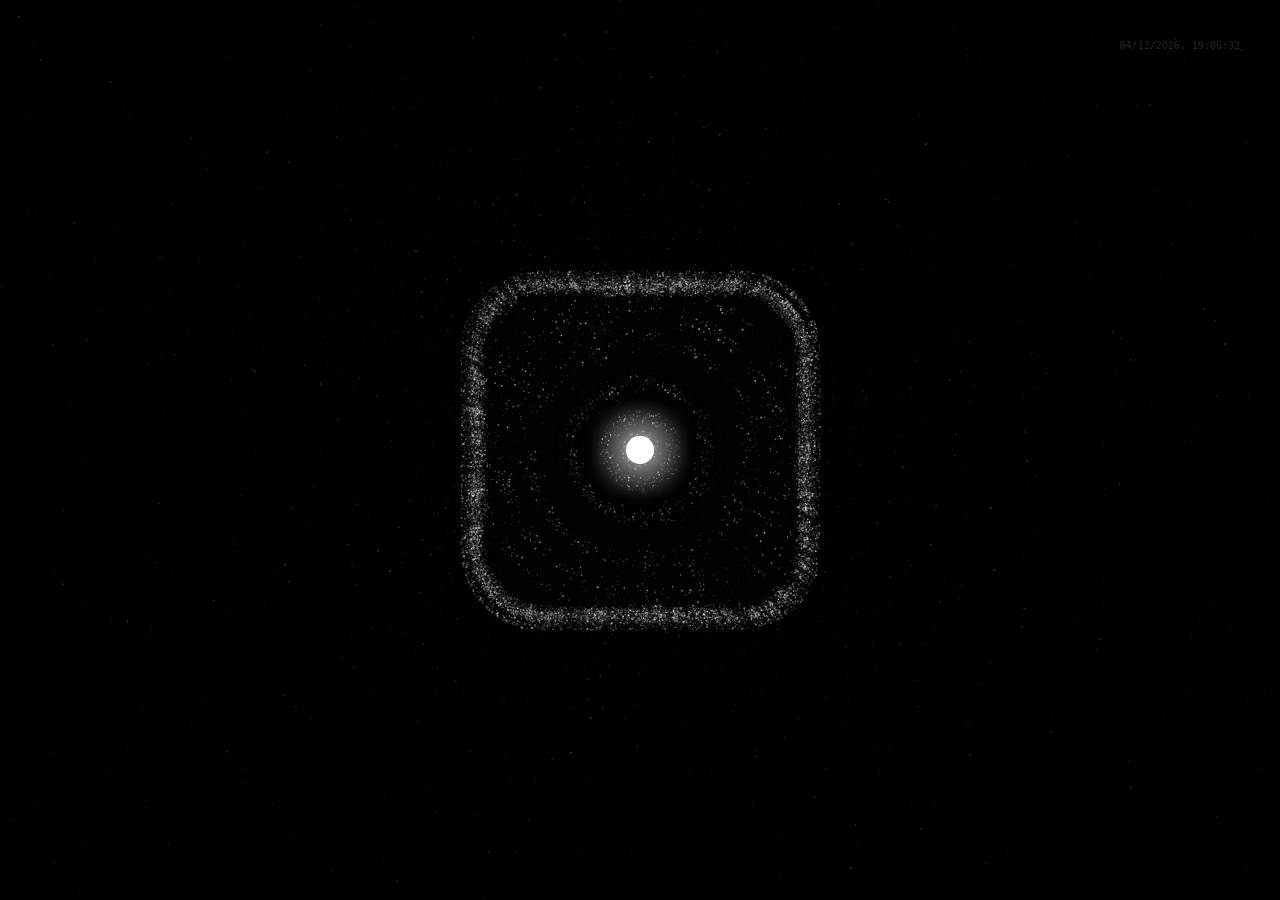
<file: static/login.html>
<!DOCTYPE html>
<html lang="zh-CN">
<head>
    <meta charset="UTF-8">
    <title>Impact & Bound Square - Enhanced</title>
    <style>
        body { 
            margin: 0; 
            overflow: hidden; 
            background-color: #000; 
            font-family: 'Inter', -apple-system, sans-serif;
        }
        canvas { display: block; }
        
        #loginForm {
            position: absolute;
            top: 50%;
            left: 50%;
            transform: translate(-50%, -40%);
            opacity: 0;
            visibility: hidden;
            transition: all 0.8s cubic-bezier(0.16, 1, 0.3, 1);
            z-index: 10;
            width: 280px;
            padding: 45px;
            background: rgba(255, 255, 255, 0.02);
            backdrop-filter: blur(20px);
            -webkit-backdrop-filter: blur(20px);
            border-radius: 40px;
            border: 1px solid rgba(255, 255, 255, 0.08);
        }
        
        #loginForm.visible {
            opacity: 1;
            visibility: visible;
            transform: translate(-50%, -50%);
        }
        
        .label {
            color: rgba(255, 255, 255, 0.3);
            font-size: 10px;
            letter-spacing: 4px;
            margin-bottom: 8px;
            text-transform: uppercase;
        }

        .form-group {
            position: relative;
            margin-bottom: 35px;
        }
        
        .form-group input {
            width: 100%;
            padding: 12px 0;
            background: transparent;
            border: none;
            border-bottom: 1px solid rgba(255, 255, 255, 0.1);
            color: #fff;
            font-size: 14px;
            outline: none;
        }

        .form-group::after {
            content: '';
            position: absolute;
            bottom: 0; left: 0;
            width: 0; height: 1px;
            background: #fff;
            transition: width 0.6s ease;
        }

        .form-group input:focus ~ ::after { width: 100%; }
        
        #loginButton {
            width: 100%;
            padding: 16px;
            background: #fff;
            border: none;
            border-radius: 50px;
            color: #000;
            font-size: 11px;
            font-weight: 800;
            letter-spacing: 6px;
            cursor: pointer;
            transition: all 0.4s;
            margin-top: 10px;
        }
        
        #loginButton:hover {
            transform: scale(1.05);
            box-shadow: 0 0 40px rgba(255, 255, 255, 0.4);
        }

        .timestamp {
            position: absolute;
            top: 40px;
            right: 40px;
            color: rgba(255, 255, 255, 0.15);
            font-size: 10px;
            font-family: monospace;
        }
    </style>
</head>
<body>
<div class="timestamp" id="timer"></div>
<canvas id="sandCanvas"></canvas>

<div id="loginForm">
    <div class="form-group">
        <div class="label">Identity</div>
        <input type="text" id="username" placeholder=" " autocomplete="off">
    </div>
    <div class="form-group">
        <div class="label">Access Code</div>
        <input type="password" id="password" placeholder=" " autocomplete="off">
    </div>
    <button id="loginButton">CONNECT</button>
</div>

<script>
const canvas = document.getElementById('sandCanvas');
const ctx = canvas.getContext('2d');
const loginForm = document.getElementById('loginForm');
const timerEl = document.getElementById('timer');

let width, height, particles = [];
const particleCount = 4500; 
const mouseThreshold = 220;
let isHovering = false;
let noiseTimer = 0;

function updateTimer() {
    const now = new Date();
    timerEl.innerText = now.toLocaleString('en-GB').toUpperCase();
}
setInterval(updateTimer, 1000);

window.addEventListener('resize', init);
window.addEventListener('mousemove', (e) => {
    const dx = e.clientX - width / 2;
    const dy = e.clientY - height / 2;
    isHovering = Math.sqrt(dx*dx + dy*dy) < mouseThreshold;
});

function isInsideRoundedSquare(px, py, halfSide, radius) {
    const dx = Math.abs(px - width / 2);
    const dy = Math.abs(py - height / 2);
    if (dx > halfSide || dy > halfSide) return false;
    if (dx > halfSide - radius && dy > halfSide - radius) {
        const cx = dx - (halfSide - radius);
        const cy = dy - (halfSide - radius);
        return (cx * cx + cy * cy <= radius * radius);
    }
    return true;
}

class Particle {
    constructor() {
        this.init();
    }

    init() {
        const angle = Math.random() * Math.PI * 2;
        // 重置时从中心稍外一点出生，避免堆在原点
        const r = 5 + Math.random() * 15; 
        this.x = width / 2 + Math.cos(angle) * r;
        this.y = height / 2 + Math.sin(angle) * r;
        this.vx = Math.cos(angle) * 2;
        this.vy = Math.sin(angle) * 2;
        this.size = Math.random() * 1.6;
        this.alpha = Math.random() * 0.5 + 0.2;
        this.isEscaping = false; 
    }

    update(breath) {
        const dx = this.x - width / 2;
        const dy = this.y - height / 2;
        const dist = Math.sqrt(dx * dx + dy * dy) || 1;

        if (isHovering) {
            this.vx += (Math.random() - 0.5) * 4;
            this.vy += (Math.random() - 0.5) * 4;
        } else {
            // 1. 中心核心斥力 (防止从中心穿过)
            const repulsionRadius = 45; 
            if (dist < repulsionRadius) {
                const force = (repulsionRadius - dist) / repulsionRadius;
                this.vx += (dx / dist) * force * 6; 
                this.vy += (dy / dist) * force * 6;
            }

            // 2. 爆发力 (随呼吸曲线)
            const pushBase = Math.pow(breath, 5) * 14;
            const randomScatter = (Math.random() - 0.5) * pushBase * 0.5;
            this.vx += (dx / dist) * pushBase + randomScatter;
            this.vy += (dy / dist) * pushBase + randomScatter;

            // 3. 抛飞逃逸逻辑：呼吸最强时极小概率触发
            if (breath > 0.88 && Math.random() > 0.98) {
                this.isEscaping = true;
            }

            // 4. 边界逻辑
            const side = 180; 
            const cornerR = 80; 

            if (!this.isEscaping) {
                if (!isInsideRoundedSquare(this.x + this.vx, this.y + this.vy, side, cornerR)) {
                    this.vx *= -0.4; // 碰撞衰减
                    this.vy *= -0.4;
                    this.vx += (Math.random() - 0.5) * 2;
                    this.vy += (Math.random() - 0.5) * 2;
                }

                // 5. 向心引力：回归到圆环
                const targetR = 140;
                const pull = (targetR - dist) * 0.012; 
                this.vx += (dx / dist) * pull;
                this.vy += (dy / dist) * pull;
            }
        }

        this.x += this.vx;
        this.y += this.vy;
        
        // 摩擦力
        const friction = this.isEscaping ? 0.98 : 0.86;
        this.vx *= friction;
        this.vy *= friction;

        // 6. 重置：飞出界外或速度几乎停滞的逃逸粒子
        if (dist > width * 0.6 || (this.isEscaping && Math.abs(this.vx) < 0.05)) {
            this.init();
        }
    }

    draw(breath) {
        const b = 180 + breath * 75;
        const finalAlpha = this.isEscaping ? this.alpha * 0.4 : this.alpha;
        ctx.fillStyle = `rgba(${b}, ${b}, ${b}, ${finalAlpha})`;
        ctx.fillRect(this.x, this.y, this.size, this.size);
    }
}

function init() {
    width = canvas.width = window.innerWidth;
    height = canvas.height = window.innerHeight;
    particles = [];
    for (let i = 0; i < particleCount; i++) particles.push(new Particle());
}

function drawCore(breath) {
    if (isHovering) return;
    const size = 10 + breath * 4;
    ctx.save();
    ctx.shadowBlur = 40 * breath;
    ctx.shadowColor = '#fff';
    ctx.fillStyle = '#fff';
    ctx.beginPath();
    ctx.arc(width / 2, height / 2, size, 0, Math.PI * 2);
    ctx.fill();
    ctx.restore();
}

function animate() {
    ctx.fillStyle = 'rgba(0, 0, 0, 0.25)';
    ctx.fillRect(0, 0, width, height);

    noiseTimer += 0.04;
    const breath = Math.pow((Math.sin(noiseTimer) + 1) / 2, 2);

    if (isHovering) {
        loginForm.classList.add('visible');
    } else {
        loginForm.classList.remove('visible');
    }

    particles.forEach(p => {
        p.update(breath);
        p.draw(breath);
    });

    drawCore(breath);
    requestAnimationFrame(animate);
}

init();
updateTimer();
animate();
</script>
</body>
</html>
</file>
